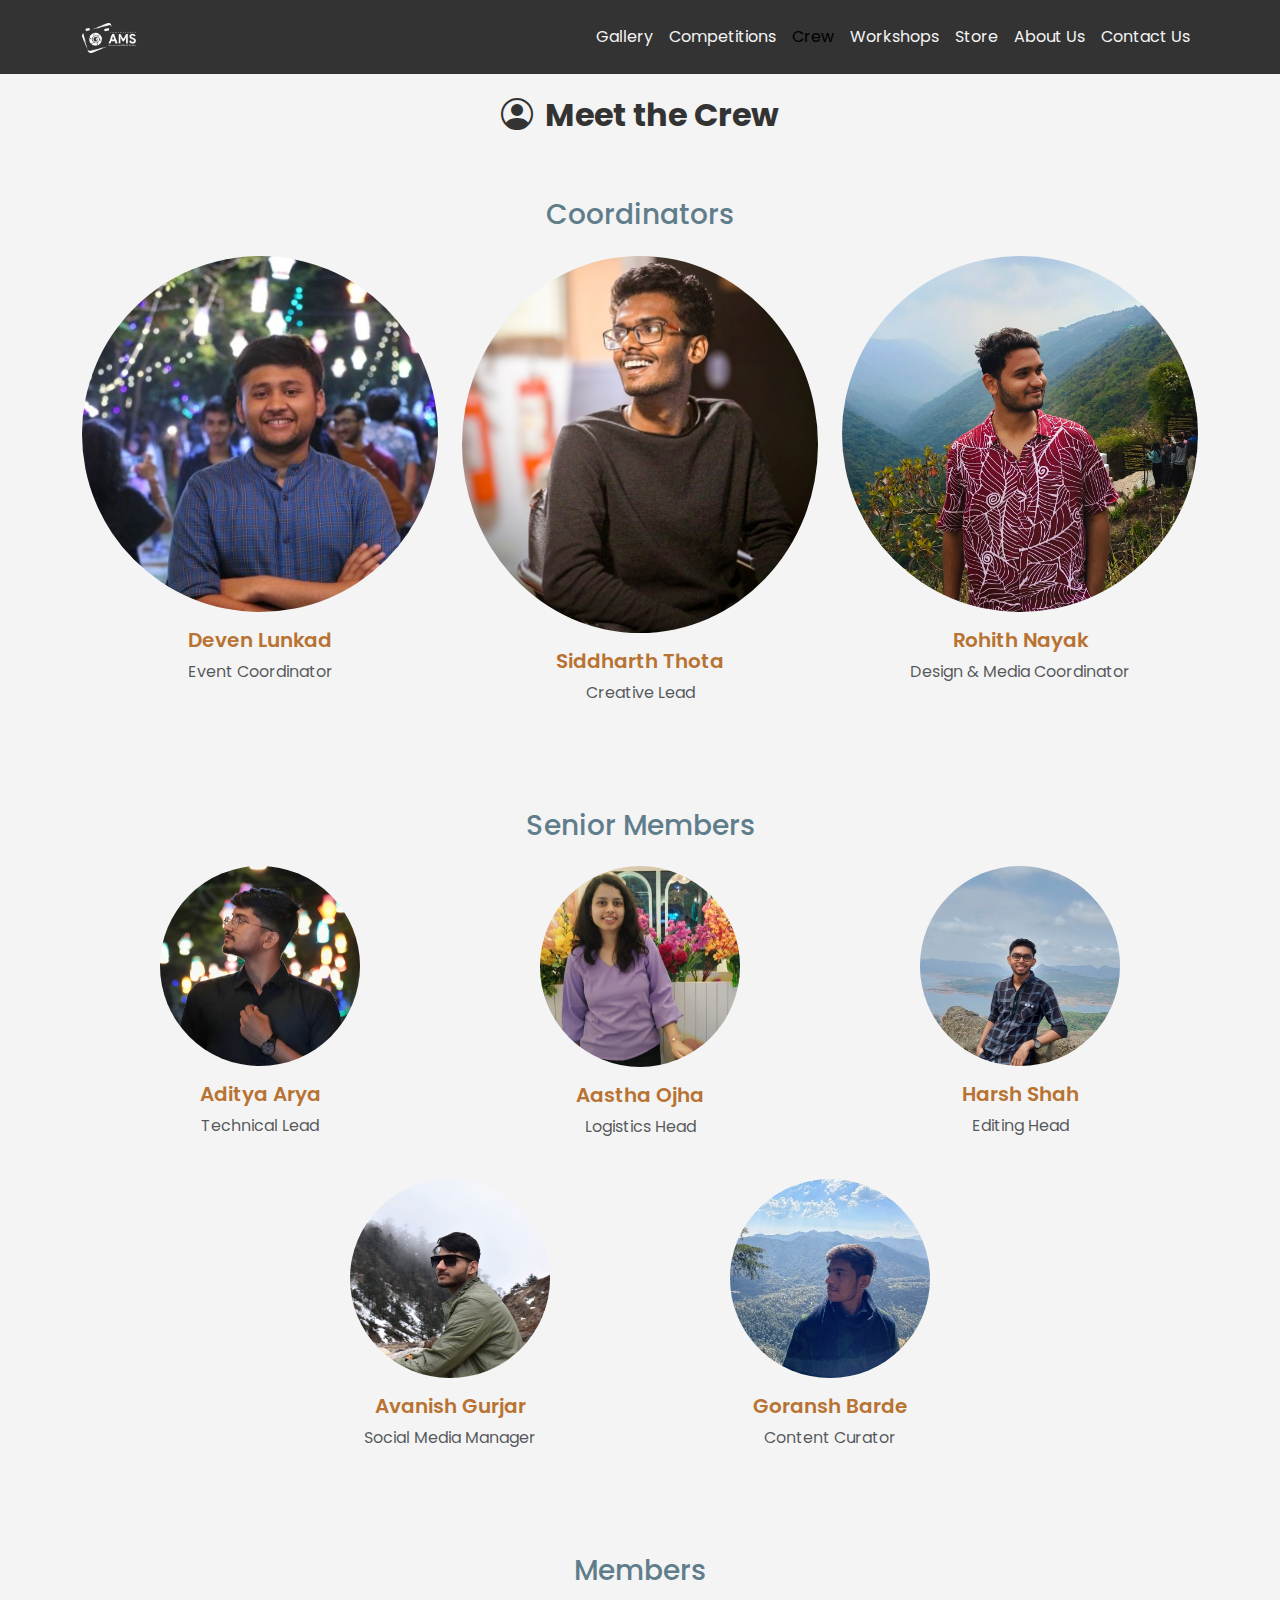
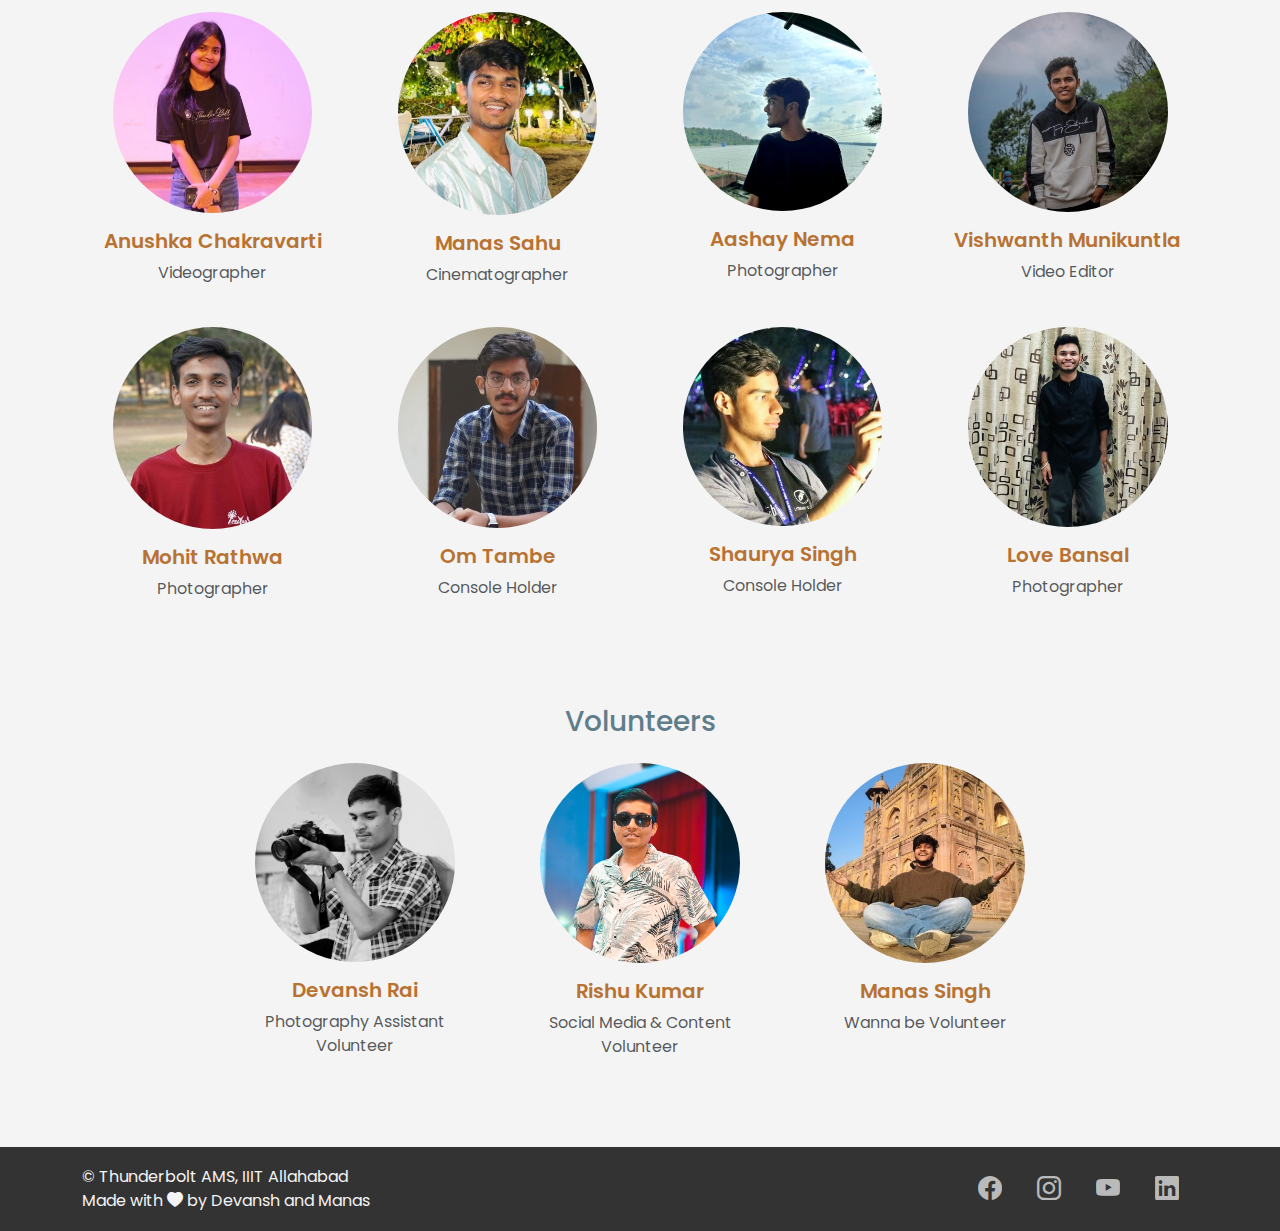
<file: crew.html>
<!DOCTYPE html>
<html lang="en">
<head>
    <meta charset="UTF-8">
    <meta name="viewport" content="width=device-width, initial-scale=1.0">
    <title>AMS | Crew</title>
    <link rel="icon" type="image/x-icon" href="images/favicon.ico" />
    <link rel="preconnect" href="https://fonts.googleapis.com">
    <link rel="preconnect" href="https://fonts.gstatic.com" crossorigin>
    <link href="https://fonts.googleapis.com/css2?family=Poppins&display=swap" rel="stylesheet">
    <link rel="stylesheet" href="https://cdn.jsdelivr.net/npm/bootstrap@5.3.3/dist/css/bootstrap.min.css">
    <link rel="stylesheet" href="https://cdn.jsdelivr.net/npm/bootstrap-icons/font/bootstrap-icons.css" />
    <link rel="stylesheet" href="styleCrew.css">
</head>
<body>
    <!-- Navbar -->
    <nav class="navbar navbar-expand-md navbar-light fixed-top py-3">
        <div class="container">
            <a class="navbar-brand" href="index.html">
                <img src="images/AMS transparent logo.png" height="30" width="55" alt="logo" />
            </a>
            <button class="navbar-toggler" type="button" data-bs-toggle="collapse" data-bs-target="#navbarNav">
                <span class="navbar-toggler-icon"></span>
            </button>
        <div class="collapse navbar-collapse" id="navbarNav">
            <ul class="navbar-nav ms-auto">
                <li class="nav-item"><a class="nav-link" href="gallery.html"></i>Gallery</a></li>
                <li class="nav-item"><a class="nav-link" href="competitions.html">Competitions</a></li>
                <li class="nav-item"><a class="nav-link active" href="crew.html">Crew</a></li>
                <li class="nav-item"><a class="nav-link" href="workshops.html">Workshops</a></li>
                <li class="nav-item"><a class="nav-link" href="store.html">Store</a></li>
                <li class="nav-item"><a class="nav-link" href="index.html#about-us">About Us</a></li>
                <li class="nav-item"><a class="nav-link" href="index.html#contact-us">Contact Us</a></li>
            </ul>
        </div>
        </div>
    </nav>

    <!-- Crew Section -->
    <section class="mt-5 py-5">
        <div class="container">
            <h2 class="text-center"><i class="bi bi-person-circle"></i> Meet the Crew</h2>
            
            <!-- Coordinators -->
            <div class="mt-5">
                <h3 class="text-center py-3">Coordinators</h3>
                <div class="row d-flex justify-content-center">
                    <div class="col-md-4 mb-4 text-center">
                        <img src="images/Deven Lunkad.jpg" class="img-fluid rounded-circle" alt="Coordinator 1">
                        <h5 class="mt-3">Deven Lunkad</h5>
                        <p class="text-muted">Event Coordinator</p>
                    </div>
                    <div class="col-md-4 mb-4 text-center">
                        <img src="images/Siddharth Thota.jpg" class="img-fluid rounded-circle" alt="Coordinator 2">
                        <h5 class="mt-3">Siddharth Thota</h5>
                        <p class="text-muted">Creative Lead</p>
                    </div>
                    <div class="col-md-4 mb-4 text-center">
                        <img src="images/Rohith Nayak.jpg" class="img-fluid rounded-circle" alt="Coordinator 3">
                        <h5 class="mt-3">Rohith Nayak</h5>
                        <p class="text-muted">Design & Media Coordinator</p>
                    </div>
                </div>
            </div>
    
            <!-- Senior Members -->
            <div class="mt-5">
                <h3 class="text-center py-3">Senior Members</h3>
                <div class="row d-flex justify-content-center">
                    <div class="col-md-4 mb-4 text-center">
                        <img src="images/Aditya Arya.png" class="img-fluid rounded-circle" alt="Senior Member 1" style="max-width: 200px;">
                        <h5 class="mt-3">Aditya Arya</h5>
                        <p class="text-muted">Technical Lead</p>
                    </div>
                    <div class="col-md-4 mb-4 text-center">
                        <img src="images/Aastha Ojha.jpg" class="img-fluid rounded-circle" alt="Senior Member 2" style="max-width: 200px;">
                        <h5 class="mt-3">Aastha Ojha</h5>
                        <p class="text-muted">Logistics Head</p>
                    </div>
                    <div class="col-md-4 mb-4 text-center">
                        <img src="images/Harsh Shah.jpg" class="img-fluid rounded-circle" alt="Senior Member 3" style="max-width: 200px;">
                        <h5 class="mt-3">Harsh Shah</h5>
                        <p class="text-muted">Editing Head</p>
                    </div>
                    <div class="col-md-4 mb-4 text-center">
                        <img src="images/Avanish Gurjar.jpg" class="img-fluid rounded-circle" alt="Senior Member 4" style="max-width: 200px;">
                        <h5 class="mt-3">Avanish Gurjar</h5>
                        <p class="text-muted">Social Media Manager</p>
                    </div>
                    <div class="col-md-4 mb-4 text-center">
                        <img src="images/Goransh Barde.jpg" class="img-fluid rounded-circle" alt="Senior Member 5" style="max-width: 200px;">
                        <h5 class="mt-3">Goransh Barde</h5>
                        <p class="text-muted">Content Curator</p>
                    </div>
                </div>
            </div>
    
            <!-- Members -->
            <div class="mt-5">
                <h3 class="text-center py-3">Members</h3>
                <div class="row d-flex justify-content-center">
                    <div class="col-md-3 mb-4 text-center">
                        <img src="images/Anushka Chakravarti.jpg" class="img-fluid rounded-circle" alt="Member 1" style="max-width: 200px;">
                        <h5 class="mt-3">Anushka Chakravarti</h5>
                        <p class="text-muted">Videographer</p>
                    </div>
                    <div class="col-md-3 mb-4 text-center">
                        <img src="images/Manas Sahu.jpg" class="img-fluid rounded-circle" alt="Member 2" style="max-width: 200px;">
                        <h5 class="mt-3">Manas Sahu</h5>
                        <p class="text-muted">Cinematographer</p>
                    </div>
                    <div class="col-md-3 mb-4 text-center">
                        <img src="images/Aashay Nema.jpg" class="img-fluid rounded-circle" alt="Member 3" style="max-width: 200px;">
                        <h5 class="mt-3">Aashay Nema</h5>
                        <p class="text-muted">Photographer</p>
                    </div>
                    <div class="col-md-3 mb-4 text-center">
                        <img src="images/Munikuntla Vishwanth.jpg" class="img-fluid rounded-circle" alt="Member 4" style="max-width: 200px;">
                        <h5 class="mt-3">Vishwanth Munikuntla</h5>
                        <p class="text-muted">Video Editor</p>
                    </div>
                    <div class="col-md-3 mb-4 text-center">
                        <img src="images/Mohit Rathwa.jpg" class="img-fluid rounded-circle" alt="Member 5" style="max-width: 200px;">
                        <h5 class="mt-3">Mohit Rathwa</h5>
                        <p class="text-muted">Photographer</p>
                    </div>
                    <div class="col-md-3 mb-4 text-center">
                        <img src="images/Om Tambe.jpg" class="img-fluid rounded-circle" alt="Member 6" style="max-width: 200px;">
                        <h5 class="mt-3">Om Tambe</h5>
                        <p class="text-muted">Console Holder</p>
                    </div>
                    <div class="col-md-3 mb-4 text-center">
                        <img src="images/Shaurya Singh.jpg" class="img-fluid rounded-circle" alt="Member 7" style="max-width: 200px;">
                        <h5 class="mt-3">Shaurya Singh</h5>
                        <p class="text-muted">Console Holder</p>
                    </div>
                    <div class="col-md-3 mb-4 text-center">
                        <img src="images/Love Bansal.jpg" class="img-fluid rounded-circle" alt="Member 8" style="max-width: 200px;">
                        <h5 class="mt-3">Love Bansal</h5>
                        <p class="text-muted">Photographer</p>
                    </div>
                </div>
            </div>
    
            <!-- Volunteers -->
            <div class="mt-5">
                <h3 class="text-center py-3">Volunteers</h3>
                <div class="row d-flex justify-content-center">
                    <div class="col-md-3 mb-4 text-center">
                        <img src="images/Devansh.jpg" class="img-fluid rounded-circle" alt="Volunteer 1" style="max-width: 200px;">
                        <h5 class="mt-3">Devansh Rai</h5>
                        <p class="text-muted">Photography Assistant Volunteer</p>
                    </div>
                    <div class="col-md-3 mb-4 text-center">
                        <img src="images/Rishu.jpg" class="img-fluid rounded-circle" alt="Volunteer 2" style="max-width: 200px;">
                        <h5 class="mt-3">Rishu Kumar</h5>
                        <p class="text-muted">Social Media & Content Volunteer</p>
                    </div>
                    <div class="col-md-3 mb-4 text-center">
                        <img src="images/Manas.jpg" class="img-fluid rounded-circle" alt="Volunteer 3" style="max-width: 200px;">
                        <h5 class="mt-3">Manas Singh</h5>
                        <p class="text-muted">Wanna be Volunteer</p>
                    </div>
                </div>
            </div>
        </div>
    </section>
    
    

    <!-- Footer Section -->
    <footer class="py-3">
        <div class="container">
            <div class="row align-items-center">
                <div class="col-md-6 text-center text-md-start mb-3 mb-md-0">
                    <p class="mb-0">&copy; Thunderbolt AMS, IIIT Allahabad</p>
                    <p class="mb-0">Made with <i class="bi bi-heart-fill"></i> by Devansh and Manas</p>
                </div>
                <div class="col-md-6">
                    <ul class="nav justify-content-center justify-content-md-end">
                        <li class="nav-item">
                            <a href="https://www.facebook.com/AMS.IIITA/" target="_blank" class="nav-link">
                                <i class="bi bi-facebook"></i>
                            </a>
                        </li>
                        <li class="nav-item">
                            <a href="https://www.instagram.com/thunderboltams/" target="_blank" class="nav-link">
                                <i class="bi bi-instagram"></i>
                            </a>
                        </li>
                        <li class="nav-item">
                            <a href="http://www.youtube.com/@acousticsandmediasocietyii4417" target="_blank" class="nav-link">
                                <i class="bi bi-youtube"></i>
                            </a>
                        </li>
                        <li class="nav-item">
                            <a href="https://www.linkedin.com/in/thunderbolt-ams-iiit-allahabad-71695017b/" target="_blank" class="nav-link">
                                <i class="bi bi-linkedin"></i>
                            </a>
                        </li>
                    </ul>
                </div>
            </div>
        </div>
    </footer>    

    <script src="https://cdn.jsdelivr.net/npm/bootstrap@5.3.3/dist/js/bootstrap.bundle.min.js"></script>
</body>
</html>
</file>
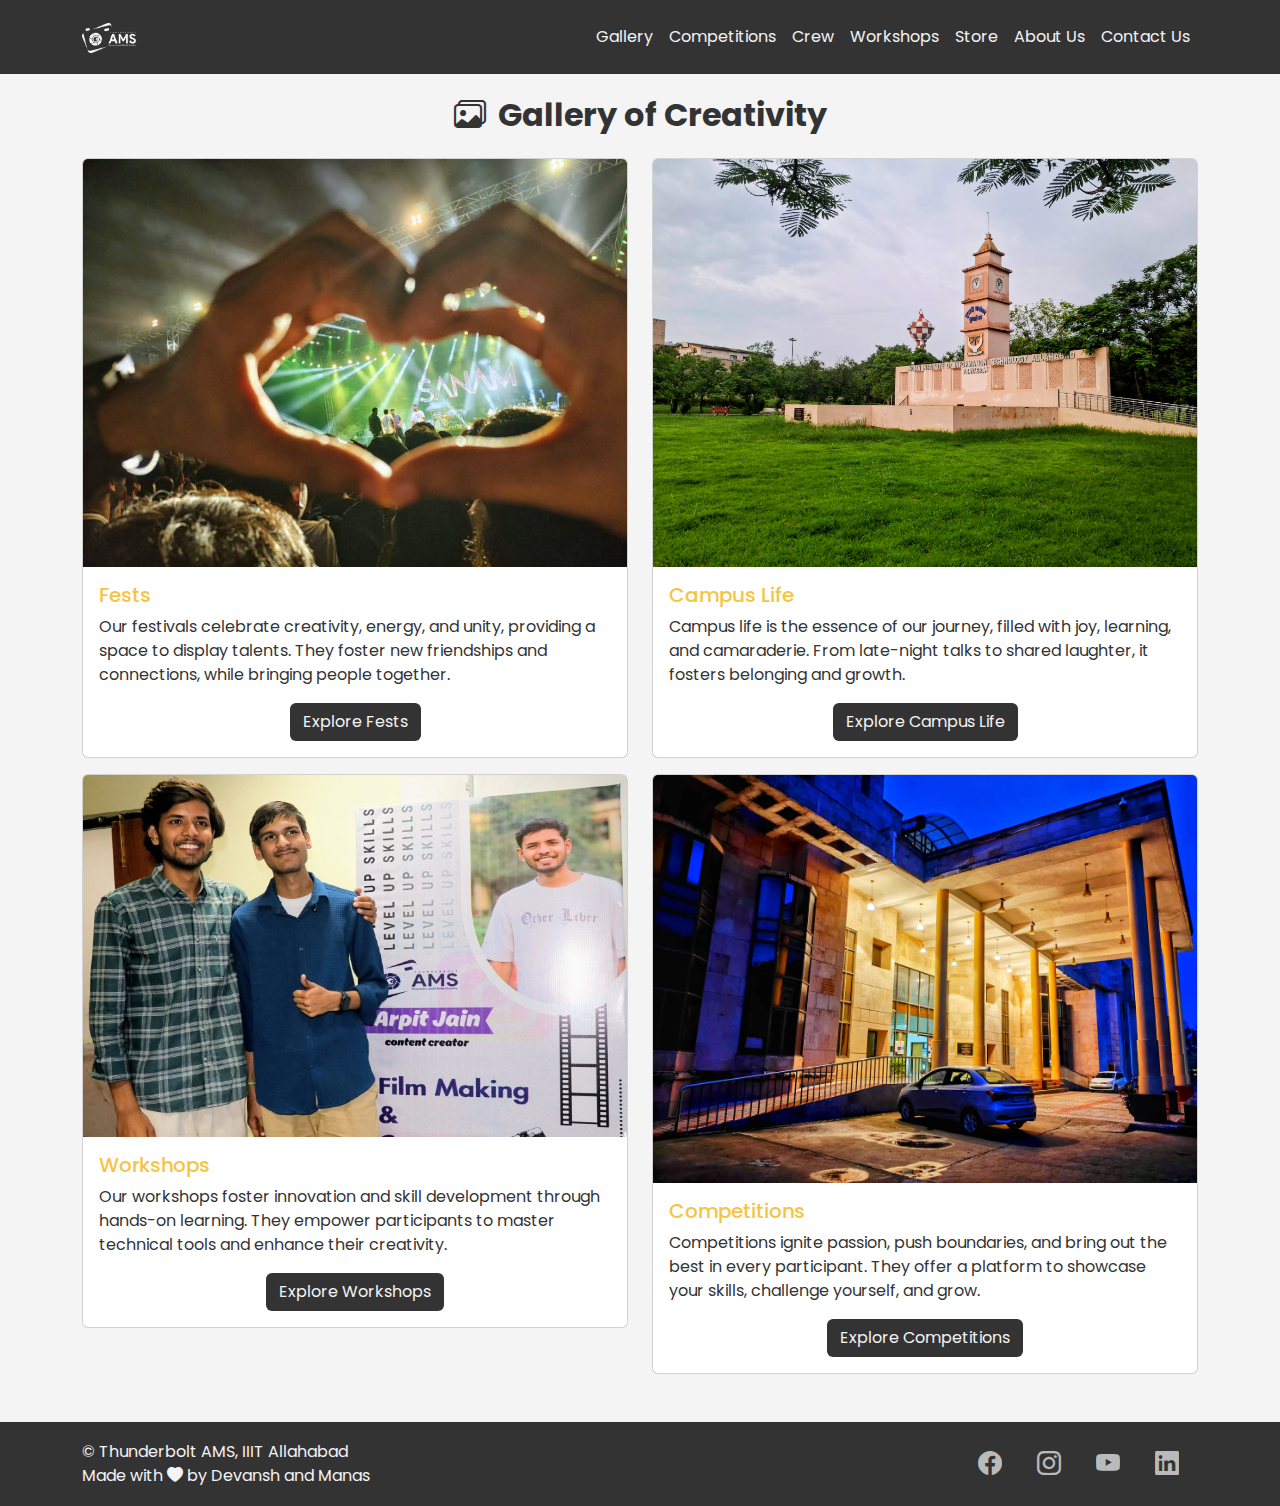
<file: photography-club/gallery.html>
<!DOCTYPE html>
<html lang="en">
<head>
    <meta charset="UTF-8">
    <meta name="viewport" content="width=device-width, initial-scale=1.0">
    <title>AMS | Gallery</title>
    <link rel="icon" type="image/x-icon" href="images/favicon.ico" />
    <link rel="preconnect" href="https://fonts.googleapis.com">
    <link rel="preconnect" href="https://fonts.gstatic.com" crossorigin>
    <link href="https://fonts.googleapis.com/css2?family=Poppins&display=swap" rel="stylesheet">
    <link rel="stylesheet" href="https://cdn.jsdelivr.net/npm/bootstrap@5.3.3/dist/css/bootstrap.min.css">
    <link rel="stylesheet" href="https://cdn.jsdelivr.net/npm/bootstrap-icons/font/bootstrap-icons.css" />
    <link rel="stylesheet" href="styleGallery.css">
</head>
<body>
    <!-- Navbar -->
    <nav class="navbar navbar-expand-md navbar-light fixed-top py-3">
        <div class="container">
            <a class="navbar-brand" href="home.html">
                <img src="images/AMS transparent logo.png" height="30" width="55" alt="logo" />
            </a>
            <button class="navbar-toggler" type="button" data-bs-toggle="collapse" data-bs-target="#navbarNav">
                <span class="navbar-toggler-icon"></span>
            </button>
        <div class="collapse navbar-collapse" id="navbarNav">
            <ul class="navbar-nav ms-auto">
                <li class="nav-item"><a class="nav-link" href="gallery.html"></i>Gallery</a></li>
                <li class="nav-item"><a class="nav-link" href="competitions.html">Competitions</a></li>
                <li class="nav-item"><a class="nav-link" href="crew.html">Crew</a></li>
                <li class="nav-item"><a class="nav-link" href="workshops.html">Workshops</a></li>
                <li class="nav-item"><a class="nav-link" href="store.html">Store</a></li>
                <li class="nav-item"><a class="nav-link" href="home.html #about-us">About Us</a></li>
                <li class="nav-item"><a class="nav-link" href="home.html #contact-us">Contact Us</a></li>
            </ul>
        </div>
        </div>
    </nav>

    <!-- Events Section -->
    <section class="mt-5 py-5">
        <div class="container">
            <h2 class="text-center"><i class="bi bi-images"></i> Gallery of Creativity</h2>
            <div class="row mt-4">
                <div class="col-md-6 mb-3">
                    <div class="card">
                        <img src="images/effe.jpg" class="card-img-top" alt="card 1">
                        <div class="card-body">
                            <h5 class="card-title">Fests</h5>
                            <p class="card-text">Our festivals celebrate creativity, energy, and unity, providing a space to display talents. They foster new friendships and connections, while bringing people together.</p>
                            <div class="text-center">
                                <a href="https://www.flickr.com/photos/ams_iiita/" target="_blank" class="card-link btn">Explore Fests</a>
                            </div>
                        </div>
                    </div>
                </div>
                <div class="col-md-6 mb-3">
                    <div class="card">
                        <img src="images/campus.jpg" class="card-img-top" alt="card 2">
                        <div class="card-body">
                            <h5 class="card-title">Campus Life</h5>
                            <p class="card-text">Campus life is the essence of our journey, filled with joy, learning, and camaraderie. From late-night talks to shared laughter, it fosters belonging and growth.</p>
                            <div class="text-center">
                                <a href="https://www.flickr.com/photos/ams_iiita/" target="_blank" class="card-link btn">Explore Campus Life</a>
                            </div>
                        </div>
                    </div>
                </div>
                <div class="col-md-6 mb-3">
                    <div class="card">
                        <img src="images/workshop.jpg" class="card-img-top" alt="card 3">
                        <div class="card-body">
                            <h5 class="card-title">Workshops</h5>
                            <p class="card-text">Our workshops foster innovation and skill development through hands-on learning. They empower participants to master technical tools and enhance their creativity.</p>
                            <div class="text-center">
                                <a href="https://www.flickr.com/photos/ams_iiita/" target="_blank" class="card-link btn">Explore Workshops</a>
                            </div>
                        </div>
                    </div>
                </div>
                <div class="col-md-6">
                    <div class="card">
                        <img src="images/competition.jpg" class="card-img-top" alt="card 4">
                        <div class="card-body">
                            <h5 class="card-title">Competitions</h5>
                            <p class="card-text">Competitions ignite passion, push boundaries, and bring out the best in every participant. They offer a platform to showcase your skills, challenge yourself, and grow.</p>
                            <div class="text-center">
                                <a href="https://www.flickr.com/photos/ams_iiita/" target="_blank" class="card-link btn">Explore Competitions</a>
                            </div>
                        </div>
                    </div>
                </div>
            </div>
        </div>
    </section>


    <!-- Footer Section -->
    <footer class="py-3">
        <div class="container">
            <div class="row align-items-center">
                <div class="col-md-6 text-center text-md-start mb-3 mb-md-0">
                    <p class="mb-0">&copy; Thunderbolt AMS, IIIT Allahabad</p>
                    <p class="mb-0">Made with <i class="bi bi-heart-fill"></i> by Devansh and Manas</p>
                </div>
                <div class="col-md-6">
                    <ul class="nav justify-content-center justify-content-md-end">
                        <li class="nav-item">
                            <a href="https://www.facebook.com/AMS.IIITA/" target="_blank" class="nav-link">
                                <i class="bi bi-facebook"></i>
                            </a>
                        </li>
                        <li class="nav-item">
                            <a href="https://www.instagram.com/thunderboltams/" target="_blank" class="nav-link">
                                <i class="bi bi-instagram"></i>
                            </a>
                        </li>
                        <li class="nav-item">
                            <a href="http://www.youtube.com/@acousticsandmediasocietyii4417" target="_blank" class="nav-link">
                                <i class="bi bi-youtube"></i>
                            </a>
                        </li>
                        <li class="nav-item">
                            <a href="https://www.linkedin.com/in/thunderbolt-ams-iiit-allahabad-71695017b/" target="_blank" class="nav-link">
                                <i class="bi bi-linkedin"></i>
                            </a>
                        </li>
                    </ul>
                </div>
            </div>
        </div>
    </footer>    

    <script src="https://cdn.jsdelivr.net/npm/bootstrap@5.3.3/dist/js/bootstrap.bundle.min.js"></script>
</body>
</html>
</file>
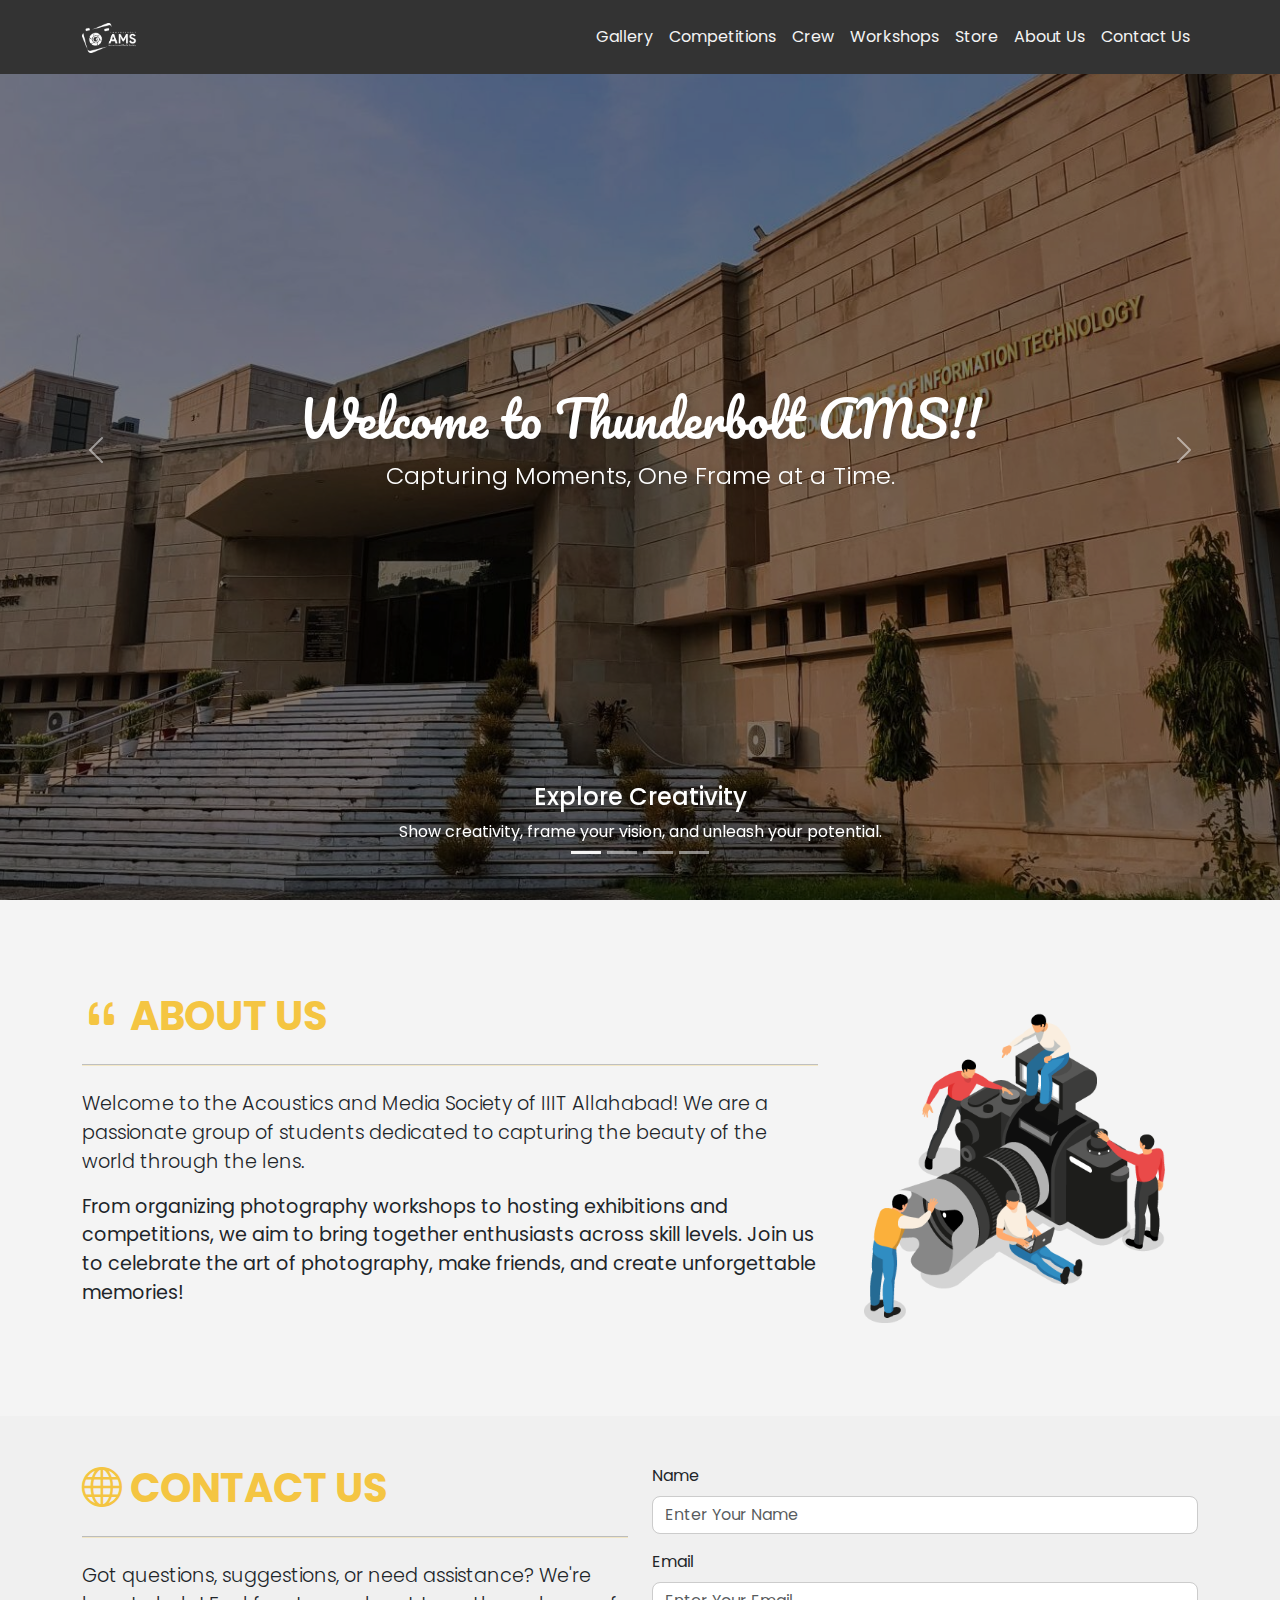
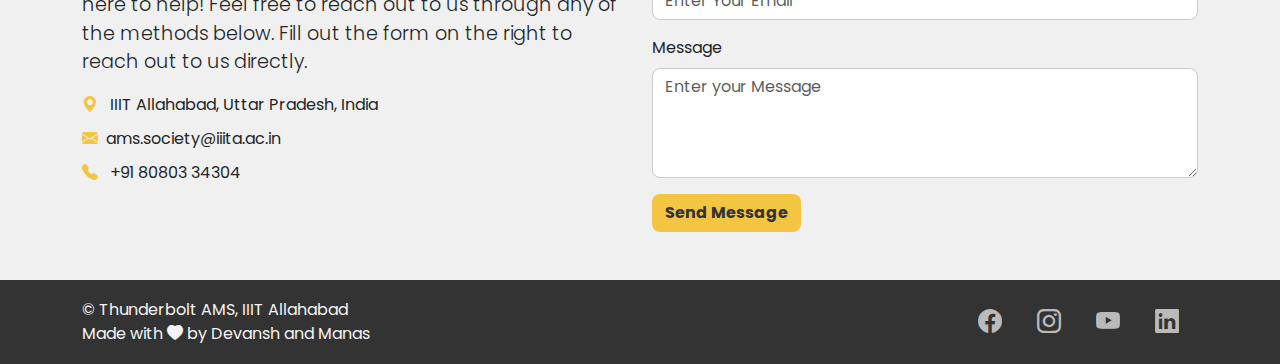
<file: photography-club/Home.html>
<!DOCTYPE html>
<html lang="en">
  <head>
    <meta charset="UTF-8" />
    <meta name="viewport" content="width=device-width, initial-scale=1.0" />
    <title>AMS | IIIT Allahabad</title>
    <link rel="preconnect" href="https://fonts.googleapis.com" />
    <link rel="preconnect" href="https://fonts.gstatic.com" crossorigin />
    <link
      href="https://fonts.googleapis.com/css2?family=Poppins&display=swap"
      rel="stylesheet"
    />
    <link
      href="https://fonts.googleapis.com/css2?family=Pacifico&display=swap"
      rel="stylesheet"
    />
    <link
      rel="stylesheet"
      href="https://cdn.jsdelivr.net/npm/bootstrap@5.3.3/dist/css/bootstrap.min.css"
    />
    <link
      rel="stylesheet"
      href="https://cdn.jsdelivr.net/npm/bootstrap-icons/font/bootstrap-icons.css"
    />
    <link rel="icon" type="image/x-icon" href="images/favicon.ico" />
    <link rel="stylesheet" href="styleHome.css" />
  </head>

  <body>
    <!-- Navbar -->
    <nav class="navbar navbar-expand-md fixed-top py-3">
      <div class="container">
        <a class="navbar-brand" href="home.html">
          <img
            src="images/AMS transparent logo.png"
            height="30"
            width="55"
            alt="logo"
          />
        </a>
        <button
          class="navbar-toggler"
          type="button"
          data-bs-toggle="collapse"
          data-bs-target="#navbarNav"
        >
          <span class="navbar-toggler-icon"></span>
        </button>
        <div class="collapse navbar-collapse" id="navbarNav">
          <ul class="navbar-nav ms-auto">
            <li class="nav-item">
              <a class="nav-link" href="gallery.html">Gallery</a>
            </li>
            <li class="nav-item">
              <a class="nav-link" href="competitions.html">Competitions</a>
            </li>
            <li class="nav-item">
              <a class="nav-link" href="crew.html">Crew</a>
            </li>
            <li class="nav-item">
              <a class="nav-link" href="workshops.html">Workshops</a>
            </li>
            <li class="nav-item">
              <a class="nav-link" href="store.html">Store</a>
            </li>
            <li class="nav-item">
              <a class="nav-link" href="home.html#about-us">About Us</a>
            </li>
            <li class="nav-item">
              <a class="nav-link" href="home.html#contact-us">Contact Us</a>
            </li>
          </ul>
        </div>
      </div>
    </nav>

    <!-- Carousel Section -->
    <div
      id="homepageCarousel"
      class="carousel slide position-relative"
      data-bs-ride="carousel"
    >
      <!-- Indicators -->
      <div class="carousel-indicators position-absolute" style="bottom: 20px">
        <button
          type="button"
          data-bs-target="#homepageCarousel"
          data-bs-slide-to="0"
          class="active"
          aria-current="true"
          aria-label="Slide 1"
        ></button>
        <button
          type="button"
          data-bs-target="#homepageCarousel"
          data-bs-slide-to="1"
          aria-label="Slide 2"
        ></button>
        <button
          type="button"
          data-bs-target="#homepageCarousel"
          data-bs-slide-to="2"
          aria-label="Slide 3"
        ></button>
        <button
          type="button"
          data-bs-target="#homepageCarousel"
          data-bs-slide-to="3"
          aria-label="Slide 4"
        ></button>
      </div>

      <!-- Carousel Inner -->
      <div class="carousel-inner">
        <div class="carousel-item active">
          <img src="images/slide1.jpg" class="d-block w-100" alt="Slide 1" />
          <div
            class="carousel-overlay position-absolute top-50 start-50 translate-middle text-center text-white"
          >
            <h1 class="fw-normal">Welcome to Thunderbolt AMS!!</h1>
            <p class="lead">Capturing Moments, One Frame at a Time.</p>
          </div>
          <div class="carousel-caption d-none d-md-block">
            <h5>Explore Creativity</h5>
            <p>
              Show creativity, frame your vision, and unleash your potential.
            </p>
          </div>
        </div>
        <div class="carousel-item">
          <img src="images/slide2.jpg" class="d-block w-100" alt="Slide 2" />
          <div
            class="carousel-overlay position-absolute top-50 start-50 translate-middle text-center text-white"
          >
            <h1 class="fw-normal">Welcome to Thunderbolt AMS!!</h1>
            <p class="lead">Capturing Moments, One Frame at a Time.</p>
          </div>

          <div class="carousel-caption d-none d-md-block">
            <h5>Campus Life</h5>
            <p>
              Create timeless memories and experience the essence of campus life
              at IIIT Allahabad.
            </p>
          </div>
        </div>
        <div class="carousel-item">
          <img src="images/slide3.jpg" class="d-block w-100" alt="Slide 3" />
          <div
            class="carousel-overlay position-absolute top-50 start-50 translate-middle text-center text-white"
          >
            <h1 class="fw-normal">Welcome to Thunderbolt AMS!!</h1>
            <p class="lead">Capturing Moments, One Frame at a Time.</p>
          </div>

          <div class="carousel-caption d-none d-md-block">
            <h5>Workshops</h5>
            <p>
              Develop your skills and let your talent shine through workshops.
            </p>
          </div>
        </div>
        <div class="carousel-item">
          <img src="images/slide4.jpg" class="d-block w-100" alt="Slide 4" />
          <div
            class="carousel-overlay position-absolute top-50 start-50 translate-middle text-center text-white"
          >
            <h1 class="fw-normal">Welcome to Thunderbolt AMS!!</h1>
            <p class="lead">Capturing Moments, One Frame at a Time.</p>
          </div>

          <div class="carousel-caption d-none d-md-block">
            <h5>Competitions</h5>
            <p>When talent meets challenge, creativity takes the spotlight.</p>
          </div>
        </div>
      </div>

      <!-- Controls -->
      <button
        class="carousel-control-prev"
        type="button"
        data-bs-target="#homepageCarousel"
        data-bs-slide="prev"
      >
        <span class="carousel-control-prev-icon" aria-hidden="true"></span>
        <span class="visually-hidden">Previous</span>
      </button>
      <button
        class="carousel-control-next"
        type="button"
        data-bs-target="#homepageCarousel"
        data-bs-slide="next"
      >
        <span class="carousel-control-next-icon" aria-hidden="true"></span>
        <span class="visually-hidden">Next</span>
      </button>
    </div>

    <!-- About Us Section -->
    <section id="about-us" class="py-5">
      <div class="container">
        <div class="row align-items-center">
          <div class="col-lg-8">
            <h2 class="fw-bold"><i class="bi bi-quote"></i> ABOUT US</h2>
            <hr class="my-4" />
            <p class="lead">
              Welcome to the Acoustics and Media Society of IIIT Allahabad! We
              are a passionate group of students dedicated to capturing the
              beauty of the world through the lens.
            </p>
            <p>
              From organizing photography workshops to hosting exhibitions and
              competitions, we aim to bring together enthusiasts across skill
              levels. Join us to celebrate the art of photography, make friends,
              and create unforgettable memories!
            </p>
          </div>
          <div class="col-lg-4 text-center">
            <img
              src="images/people-and-camera.png"
              alt="Photography Club"
              class="img-fluid"
            />
          </div>
        </div>
      </div>
    </section>

    <!-- Contact Us Section -->
    <section id="contact-us" class="py-5">
      <div class="container">
        <div class="row">
          <div class="col-lg-6 mb-4">
            <h2 class="fw-bold"><i class="bi bi-globe"></i> CONTACT US</h2>
            <hr class="my-4" />
            <p class="lead">
              Got questions, suggestions, or need assistance? We're here to
              help! Feel free to reach out to us through any of the methods
              below. Fill out the form on the right to reach out to us directly.
            </p>
            <ul class="list-unstyled">
              <li>
                <i class="bi bi-geo-alt-fill me-2"></i> IIIT Allahabad, Uttar
                Pradesh, India
              </li>
              <li>
                <i class="bi bi-envelope-fill me-2"></i>ams.society@iiita.ac.in
              </li>
              <li><i class="bi bi-telephone-fill me-2"></i> +91 80803 34304</li>
            </ul>
          </div>
          <div class="col-lg-6">
            <form>
              <div class="mb-3">
                <label for="name" class="form-label">Name</label>
                <input
                  type="text"
                  class="form-control"
                  id="name"
                  placeholder="Enter Your Name"
                  required
                />
              </div>
              <div class="mb-3">
                <label for="email" class="form-label">Email</label>
                <input
                  type="email"
                  class="form-control"
                  id="email"
                  placeholder="Enter Your Email"
                  required
                />
              </div>
              <div class="mb-3">
                <label for="message" class="form-label">Message</label>
                <textarea
                  class="form-control"
                  id="message"
                  rows="4"
                  placeholder="Enter your Message"
                  required
                ></textarea>
              </div>
              <button type="submit" class="btn">Send Message</button>
            </form>
          </div>
        </div>
      </div>
    </section>

    <!-- Footer Section -->
    <footer class="py-3">
      <div class="container">
        <div class="row align-items-center">
          <div class="col-md-6 text-center text-md-start mb-3 mb-md-0">
            <p class="mb-0">&copy; Thunderbolt AMS, IIIT Allahabad</p>
            <p class="mb-0">
              Made with <i class="bi bi-heart-fill"></i> by Devansh and Manas
            </p>
          </div>
          <div class="col-md-6">
            <ul class="nav justify-content-center justify-content-md-end">
              <li class="nav-item">
                <a
                  href="https://www.facebook.com/AMS.IIITA/"
                  target="_blank"
                  class="nav-link"
                >
                  <i class="bi bi-facebook"></i>
                </a>
              </li>
              <li class="nav-item">
                <a
                  href="https://www.instagram.com/thunderboltams/"
                  target="_blank"
                  class="nav-link"
                >
                  <i class="bi bi-instagram"></i>
                </a>
              </li>
              <li class="nav-item">
                <a
                  href="http://www.youtube.com/@acousticsandmediasocietyii4417"
                  target="_blank"
                  class="nav-link"
                >
                  <i class="bi bi-youtube"></i>
                </a>
              </li>
              <li class="nav-item">
                <a
                  href="https://www.linkedin.com/in/thunderbolt-ams-iiit-allahabad-71695017b/"
                  target="_blank"
                  class="nav-link"
                >
                  <i class="bi bi-linkedin"></i>
                </a>
              </li>
            </ul>
          </div>
        </div>
      </div>
    </footer>

    <script src="https://cdn.jsdelivr.net/npm/bootstrap@5.3.3/dist/js/bootstrap.bundle.min.js"></script>
  </body>
</html>
</file>
<file: styleCrew.css>
::selection {
    background-color: #f4c542;
    color: #333333;
}

body {
    font-family: "Poppins", serif;
    font-weight: 400;
    font-style: normal;
    background-color: #f4f4f4;
}

h2 {
    color: #333333;
    font-weight: 700;
}

h3 {
    color: #607d8b;
}

h5 {
    color: #b87333;
    font-weight: 550;
}

h2 i {
    margin-right: 5px;
}

.navbar {
    background-color: #333333;
}

.navbar-toggler {
    background-color: #f4c542; 
    border-color: #f4c542;
}

.nav-link {
    color: #f4f4f4;
}

.nav-link:hover {
    color: #f4c542;
}

footer {
    background-color: #333333;
    color: #f4f4f4;
}

footer a i{
    font-size: 1.5rem;
    margin-right: 3px;
    opacity: 0.7;
    transition: color 0.5s ease;
}

footer a i:hover {
    color: #f4f4f4;
    opacity: 1;
}
</file>
<file: photography-club/styleGallery.css>
::selection {
    background-color: #f4c542;
    color: #333333;
}

body {
    font-family: "Poppins", serif;
    font-weight: 400;
    font-style: normal;
    background-color: #f4f4f4;
}

h2 {
    color: #333333;
    font-weight: 700;
}

h2 i {
    margin-right: 5px;
}

.navbar {
    background-color: #333333;
}

.navbar-toggler {
    background-color: #f4c542; 
    border-color: #f4c542;
}

.nav-link {
    color: #f4f4f4;
}

.nav-link:hover {
    color: #f4c542;
}

.card-body h5 {
    color: #f4c542;
}

.card-text {
    color: #333333;
}

.card {
    transition: box-shadow 0.5s ease-in-out;
}

.card:hover {
    box-shadow: 0px 8px 15px #f4c542;
}

.card-link {
    background-color: #333333;
    color: #f4f4f4;
    transition: color 0.3 ease;
}

.card-link:hover {
    color: #f4c542;
    background-color: #333333;
}

footer {
    background-color: #333333;
    color: #f4f4f4;
}

footer a i{
    font-size: 1.5rem;
    margin-right: 3px;
    opacity: 0.7;
    color: #f4f4f4;
    transition: color 0.5s ease;
}

footer a i:hover {
    color: #f4f4f4;
    opacity: 1;
}
</file>
<file: photography-club/styleHome.css>
::selection {
  background-color: #f4c542;
  color: #333333;
}

body {
  font-family: "Poppins", serif;
  font-weight: 400;
  font-style: normal;
  background-color: #f4f4f4;
}

.navbar {
  background-color: #333333;
}

.nav-link {
  color: #f4f4f4;
}

.nav-link:hover {
  color: #f4c542;
}

.navbar-toggler {
  background-color: #f4c542; 
  border-color: #f4c542;
}

.carousel-item img {
  height: 100vh;
  object-fit: cover;
}

.carousel-caption h5 {
  font-size: 1.5rem;
  text-shadow: 2px 2px 5px rgb(51, 51, 51,0.3);
}

.carousel-caption p {
  font-size: 1rem;
  text-shadow: 1px 1px 3px rgb(51, 51, 51,0.3);
}


.carousel-inner img {
  filter: brightness(50%);
  object-fit: cover;
  height: 100vh;
}

.carousel-overlay {
  z-index: 10;
  width: 80%;
}

.carousel-overlay h1 {
  font-size: 3rem;
  font-family: "Pacifico", serif;
  font-weight: 400;
  font-style: normal;
  text-shadow: 2px 2px 10px rgb(51, 51, 51,0.3);
}

.carousel-overlay p {
  font-size: 1.5rem;
  margin-top: 10px;
  text-shadow: 1px 1px 5px rgb(51, 51, 51,0.3);
}

@media (max-width: 768px) {
  .carousel-overlay h1 {
      font-size: 2rem;
  }

  .carousel-overlay p {
      font-size: 1rem;
  }
}

.carousel-indicators {
  bottom: 20px;
}

.carousel-indicators button {
  width: 12px;
  height: 12px;
  background-color: rgb(244, 244, 244,0.75);
  margin: 0 5px;
  border: none;
}

.carousel-indicators .active {
  background-color: rgb(244, 244, 244);
}

#about-us h2 {
  font-size: 2.5rem;
  color: #f4c542;
  text-align: left;
}

#about-us hr {
  height: 2px;
  background-color: #f4c542;
}

#about-us p {
  font-size: 1.2rem;
  line-height: 1.5;
  text-align: left;
}

#about-us img {
  height: 400px;
  object-fit: cover;
  margin-top: 20px;
}

#contact-us {
  background-color: #f0f0f0;
}

#contact-us h2 {
  font-size: 2.5rem;
  color: #f4c542;
  text-align: left;
}

#contact-us hr {
  height: 2px;
  background-color: #f4c542;
}

#contact-us p {
  font-size: 1.2rem;
  line-height: 1.5;
}

#contact-us ul li {
  font-size: 1rem;
  margin-bottom: 10px;
}

#contact-us i {
  color: #f4c542;
}

#contact-us form .form-control {
  border-radius: 0.5rem;
  border: 1px solid #ccc;
}

#contact-us form .btn {
  background-color: #f4c542;
  color: #333333;
  font-weight: bold;
  border-radius: 0.5rem;
}

#contact-us form .btn:hover {
  background-color: #333333;
  color: #f4c542;
}

footer {
  background-color: #333333;
  color: #f4f4f4;
}

footer a i{
  font-size: 1.5rem;
  margin-right: 3px;
  opacity: 0.7;
  color: #f4f4f4;
  transition: color 0.5s ease;
}

footer a i:hover {
  color: #f4f4f4;
  opacity: 1;
}
</file>
